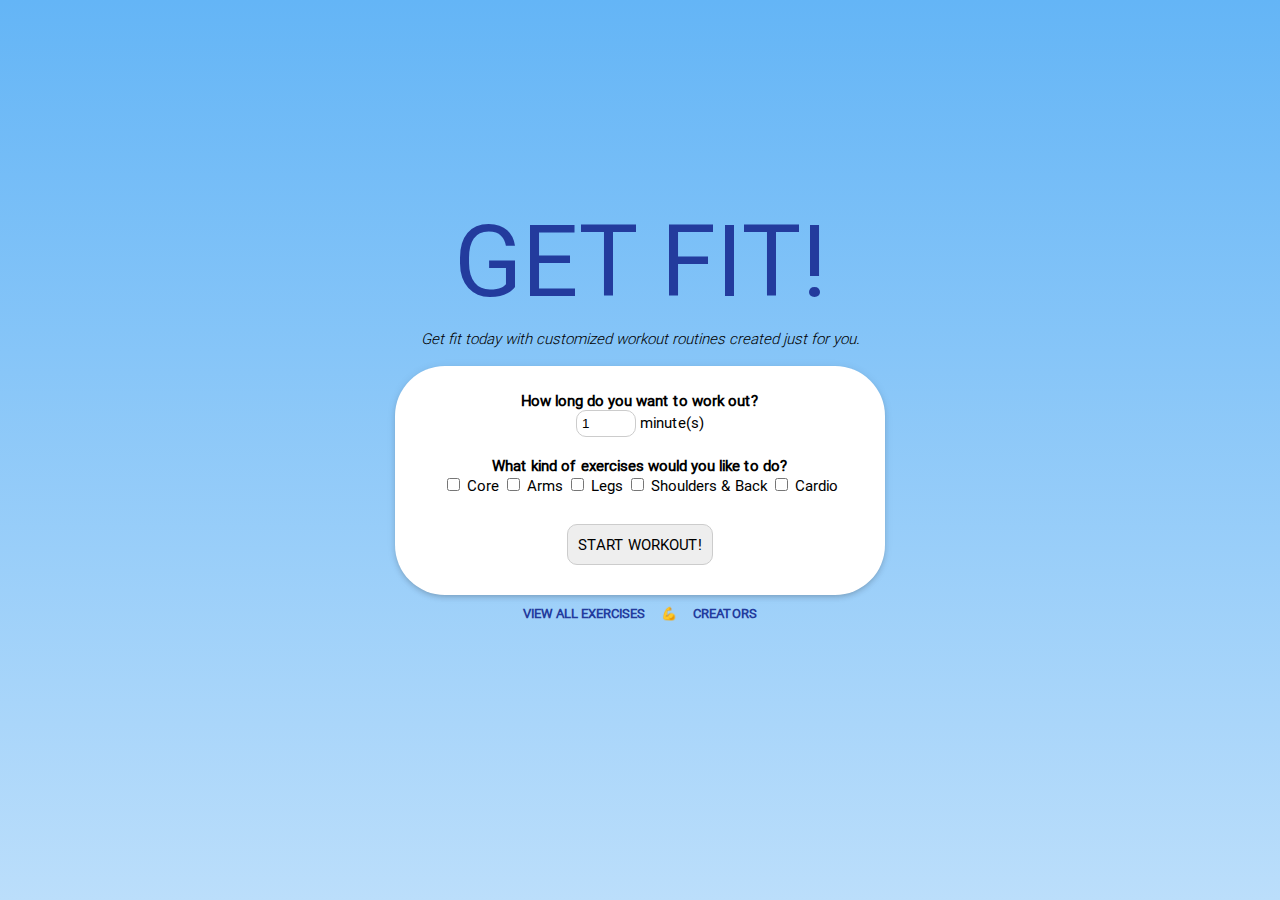
<file: index.html>
<!DOCTYPE html>
<html>
<head>
<script src="script.js"></script>
<link rel="stylesheet" href="styles.css">
 <link rel="stylesheet" href="https://cdnjs.cloudflare.com/ajax/libs/animate.css/3.5.2/animate.min.css">

</head>
<body>
      <script type="text/javascript" src="https://code.jquery.com/jquery-2.1.1.min.js"></script>
      <script type="text/javascript" src="js/materialize.min.js"></script>
<div id="content" class="animated bounceInLeft">
	<h1 class="animated rubberBand rainbow"><a href="">Get Fit!</a></h1>
	<p><div id="desc">Get fit today with customized workout routines created just for you.</div></p>
		<div id="panel" class="z-depth-2">
		<form id = "timeAndExerciseForm" onsubmit="return false">
		<fieldset>
			<b>How long do you want to work out?</b><br>
			<input type = "number" min = "1" max = "99" id = "time" value="1">
			minute(s)<br><br>
			
			<b>What kind of exercises would you like to do?</b>	<br>	
			<input type = "checkbox" id="core" value  = "Core">
			Core
			<input type = "checkbox" id="arms" value  = "Arms">
			Arms
			<input type = "checkbox" id="legs" value  = "Legs">
			Legs
			<input type = "checkbox" id="back" value  = "Shoulders and Back">
			Shoulders & Back
			<input type = "checkbox" id="cardio" value  = "Cardio">
			Cardio<br><br>
			<input type = "submit" onclick="getInfo()" style="font-family:Roboto; font-size:15px;" value = "Start Workout!">
		</fieldset>	
	</form>
	</div>
	<h2><a href="exerciseList.html">View All Exercises</a>&emsp; &#x1F4AA; &emsp;<a href="creators.html">Creators</a> </h2>
</div>

</body>
</html>
</file>
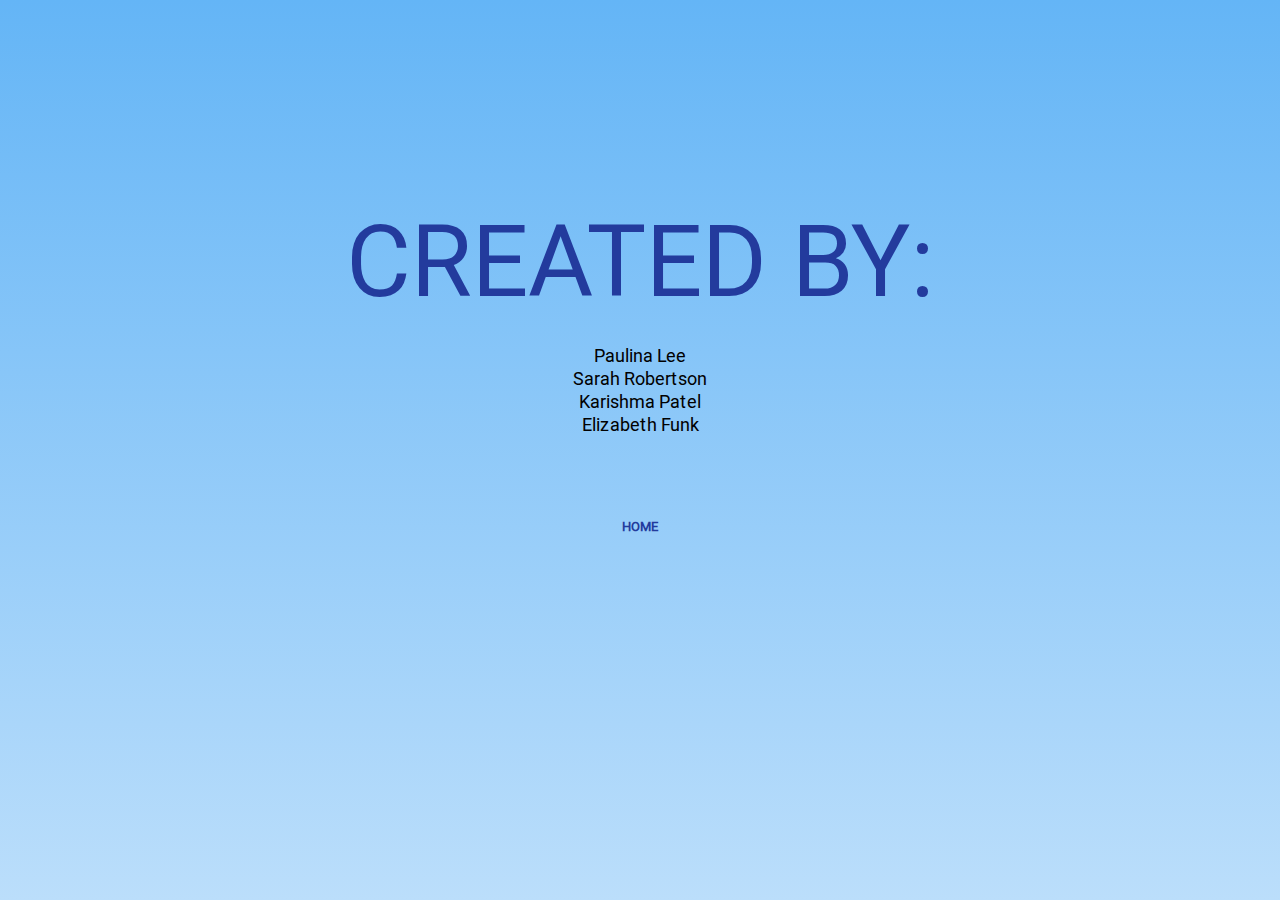
<file: creators.html>
<!DOCTYPE html>
<html>
<head>
<link rel = "stylesheet" href = "styles.css">
</head>
<body>
<div id="content">

<h1>Created By:</h1><br>
<p>Paulina Lee<br>Sarah Robertson<br>Karishma Patel<br>Elizabeth Funk<br> </p>
<p><br><br><a href="index.html"><h2>Home</h2></a></p>

</div> 
</body>
</html>
</file>
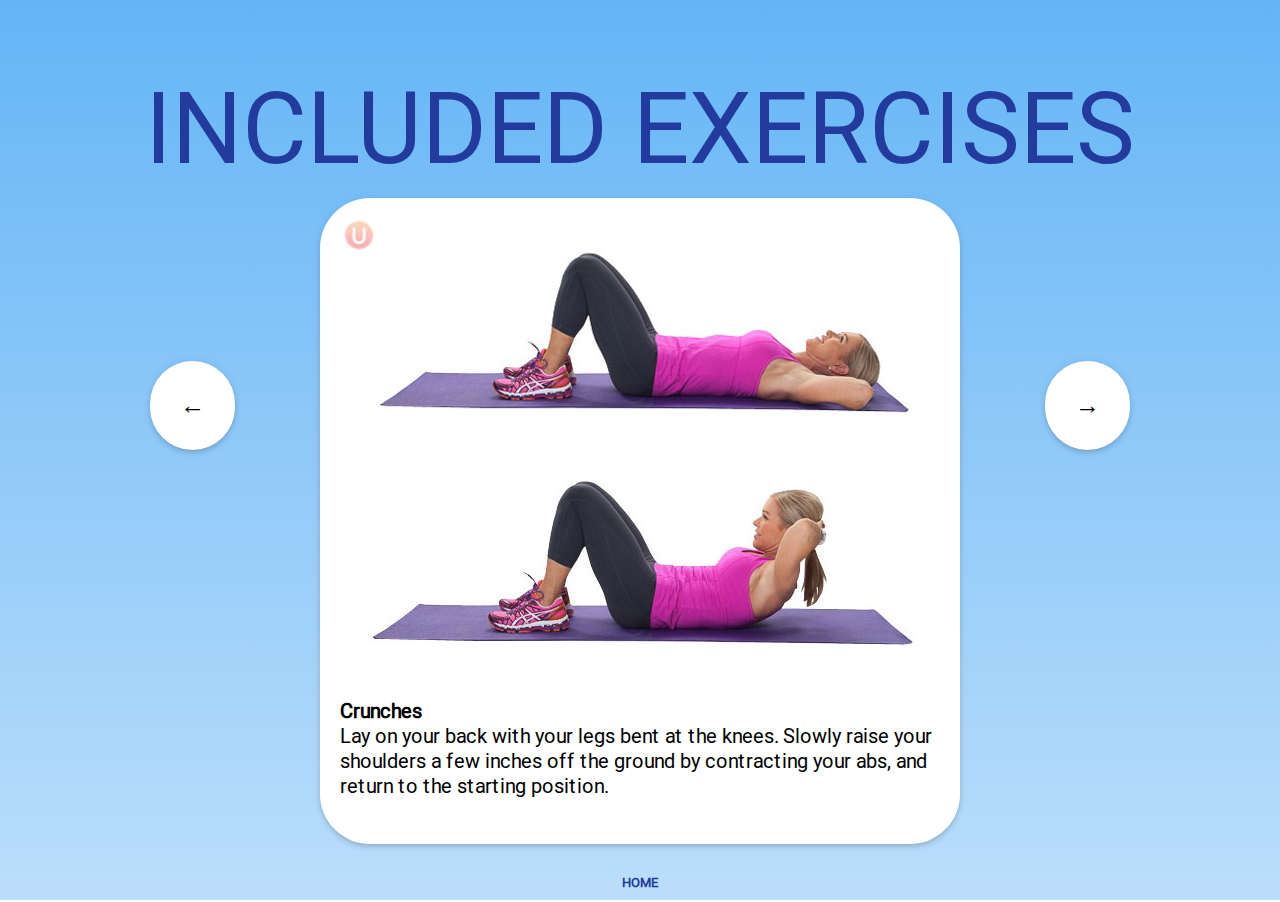
<file: exerciseList.html>
<!DOCTYPE html>
<html>
<head>
<link rel = "stylesheet" href = "styles.css">
<link rel="stylesheet" href="https://cdnjs.cloudflare.com/ajax/libs/animate.css/3.5.2/animate.min.css">

<script src="script.js"></script>
</head>
<body>
	<h1 class="animated bounceInLeft rubberBand">Included Exercises</h1>
        <div>
        <div id="exercisePanel" class="animated bounceInLeft z-depth-2">
        </div>
        <script>initMap();
        initPanel();</script>
<!--         <div id="toc">
                Crunches&emsp;
                Jumping Jacks&emsp;
                Tricep Dips&emsp;
                Squats&emsp;
                Lunges&emsp;
                Russian Twists&emsp;
                Calf Raises&emsp;
                Push Ups&emsp;
                Plank&emsp;
                Lunge Split Jumps&emsp;
                Sit Ups&emsp; 
                Bird-Dogs&emsp;
                Oblique Crunches&emsp;
                Side Lunges&emsp;
                Butt Kickers&emsp;
                Small Arm Circles&emsp;
                Big Arm Circles&emsp;
                Plank Ups&emsp;
                Supermans&emsp;
                Bridge&emsp;
        </div> -->
        <button id="prev" class="animated zoomIn left z-depth-2" onclick="prev()">←</button>
        <button id="next" class="animated zoomIn right z-depth-2" onclick="next()">→</button>
        </div>
       <!--  <script>loadContent();</script> -->
<!-- 	<h4>
        <div id="exercisePanel">
		<img src = "Exercise_Photos/Crunches.jpg"><br>
		Crunches:<br>
		Lay on your back with your legs bent at the knees. Slowly raise your shoulders a few inches off the ground by contracting your abs, and return to the starting position.<br>		
	</div>
	<div id="exercisePanel">
		<img src = "Exercise_Photos/JumpingJacks.jpg"><br>
		Jumping Jacks:<br>
		Stand normally, then jump your feet out to the sides and raise your arms over your head before returning to the starting position.<br>
	</div>
	<div id="exercisePanel">
		<img src = "Exercise_Photos/TricepDips.jpg"><br>
		Tricep Dips:<br>
		Place your hands shoulder-width apart on a stable surface. Hold yourself with your arms straight and your legs extended in front of you. Slowly lower your arms into a 90-degree angle, and then straighten.<br>
	</div>	
	<div id="exercisePanel">
		<img src = "Exercise_Photos/Squats.jpg"><br>
		Squats:<br>
		Stand with your feet apart, look straight ahead and hold your arms straight out in front of you. Lower your hips into a squat, keeping your knees over your feet and your back straight.<br>
	</div>
	<div id="exercisePanel">
                <img src = "Exercise_Photos/Lunges.jpg"><br>
                Lunges:<br>
                Step forward with one foot at a time, lowering until your knees are both at 90-degree angles. Make sure your front knee stays over your foot and your back knee doesn’t touch the ground.<br>
        </div>
	<div id="exercisePanel">
                <img src = "Exercise_Photos/RussianTwists.png"><br>
                Russian Twists:<br>
                Sit on the ground with your knees bent. Your upper body should create a V-shape with your thighs. Extend your arms out fully in front of you, and then turn to each side until they’re parallel to the ground.<br>
        </div>
	<div id="exercisePanel">
                <img src = "Exercise_Photos/CalfRaises.jpg"><br>
                Calf Raises:<br>
                Stand on the edge of a step or something elevated, with your heels hanging off the back and your toes on the ground. Raise your heels so you’re on tiptoe, and then lower them so they’re below the edge of the platform.<br>
        </div>
	<div id="exercisePanel">
                <img src = "Exercise_Photos/PushUps.jpg"><br>
                Push Ups:<br>
                Get into a plank position. Lower your body so that your chest gets as close to the ground as possible. Pull your elbows back as you descend, and keep your body straight.<br>
        </div>
	<div id="exercisePanel">
                <img src = "Exercise_Photos/Plank.jpg"><br>
                Plank:<br>
                Get into a push-up position, placing your forearms on the ground. Hold yourself up using your core.<br>
        </div>
	<div id="exercisePanel">
                <img src = "Exercise_Photos/LungeSplitJumps.jpg"><br>
                Lunge Split Jumps:<br>
                Get in a lunge position with one foot forward. Jump as high as possible, bringing your feet together, and then return to a lunge with the opposite leg forward.<br>
        </div>
	<div id="exercisePanel">
                <img src = "Exercise_Photos/SitUps.jpg"><br>
                Sit-Ups:<br>
                Lay on your back with your legs bent at the knees and your arms crossed on your chest. Lift your head, shoulder and back off the ground until you’re sitting up, and then lower down again.<br>
        </div>
	<div id="exercisePanel">
                <img src = "Exercise_Photos/BirdDogs.jpg"><br>
                Bird-Dogs:<br>
                Get on all fours with your knees and hands on the ground, looking at the floor. Extend one arm straight out in front of you and the opposite leg behind you. Repeat with the opposite side.<br>
        </div>
	<div id="exercisePanel">
                <img src = "Exercise_Photos/ObliqueCrunches.jpg"><br>
                Oblique Crunches:<br>
                Lay on your back with your legs bent at the knees. Perform a crunch, but bring your elbow up to the opposite knee.<br>
        </div>
	<div id="exercisePanel">
                <img src = "Exercise_Photos/SideLunges.jpg"><br>
                Side Lunges:<br>
                Stand straight with your feet shoulder-width apart and your hands clasped in front of you. Take a lateral step out to one side, bending the knee you step with and keeping the other straight. Straighten the leg you stepped with to lunge to the other side.<br>
        </div>
	<div id="exercisePanel">
                <img src = "Exercise_Photos/ButtKickers.jpg"><br>
                Butt Kickers:<br>
                Stand normally, and then run in place, bringing your heels up to your butt each time.<br>
        </div>
	<div id="exercisePanel">
                <img src = "Exercise_Photos/SmallArmCircles.jpg"><br>
                Small Arm Circles:<br>
                Extend your arms straight out to your sides. Move them in small, quick circles.<br>
        </div>
	<div id="exercisePanel">
                <img src = "Exercise_Photos/BigArmCircles.jpg"><br>
                Big Arm Circles:<br>
                Extend your arms straight out to your sides. Move them in large, wide circles.<br>
        </div>
	<div id="exercisePanel">
                <img src = "Exercise_Photos/PlankUps.jpg"><br>
                Plank Ups:<br>
                Start in a high plank position. Lower one forearm to the ground, then the other, until you’re in a low plank. Then straighten one arm at a time into a high plank.<br>
        </div>
	<div id="exercisePanel">
                <img src = "Exercise_Photos/Supermans.jpg"><br>
                Supermans:<br>
                Lie facedown on the ground. Reach your arms and legs straight out into the air so it looks like you’re doing a superman pose, and then lower.<br>
        </div>
	<div id="exercisePanel">
                <img src = "Exercise_Photos/Bridge.jpg"><br>
                Bridge:<br>
                Lay on your back with your legs bent at the knees. Lift your pelvis up to the ceiling and then lower it again.<br>
        </div>
	</h4> -->
	<h2><a href="index.html">Home</a> </h2>
	
</body>
</html>
</file>
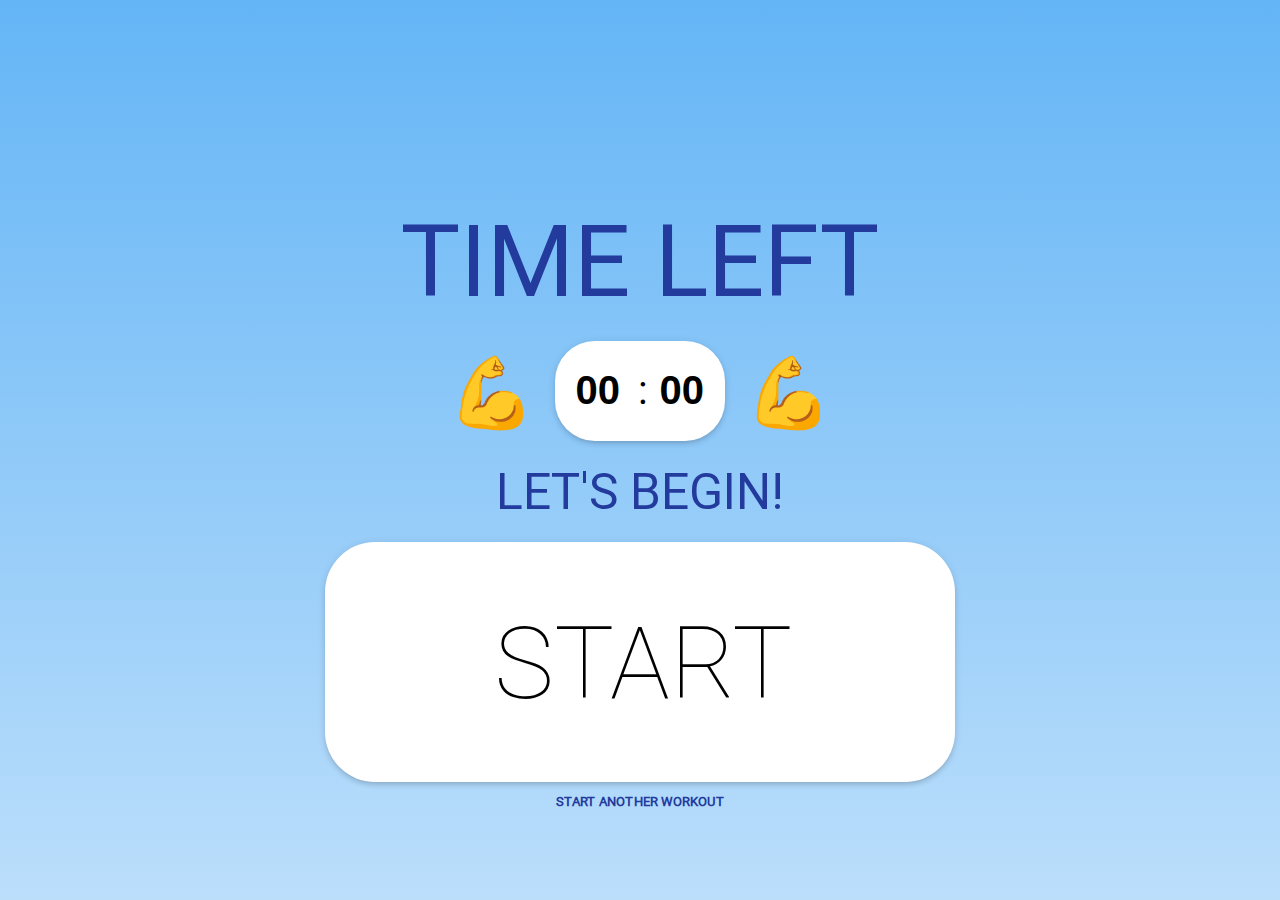
<file: workoutstart.html>
<!DOCTYPE html>
<html>
<head>
<link rel= "stylesheet" href = "styles.css">
<link rel="stylesheet" href="https://cdnjs.cloudflare.com/ajax/libs/animate.css/3.5.2/animate.min.css">

<script src="script.js"></script>
<script type="text/javascript" src="https://code.jquery.com/jquery-2.1.1.min.js"></script>
<script type="text/javascript" src="js/materialize.min.js"></script>
</head>
<body>
<div id="content">

<h1>Time Left</h1> 
<div id="left" class="animated infinite pulse">&#x1F4AA;</div> <div id="right" class="animated infinite pulse">&#x1F4AA;</div>
<div id="timer" class="animated infinite pulse z-depth-2">
	<input id="minutes" type="text" value="00" readonly style="margin-top:18px; margin-left:5px; width: 50px; height: 40px; border: none; background-color:none; font-size: 40px; font-weight: bold;"> : <input id="seconds" type="text" value="00" readonly style="width: 50px; height: 40px; border: none; background-color:none; font-size: 40px; font-weight: bold;">
</div>
<h1 style="margin-top:20px; font-size:50px;" ><div id = "update">Let's begin!</div></h1>
<div id="workout" class="z-depth-2" style="text-align: center;">
	<button class="nice" id="start" onclick="start()">Start</button>
</div>
<h2>
	<a href="index.html">Start Another Workout</a>
</h2>
</div>
<script>
</script>
</body>
</file>
<file: styles.css>
body {
	/* 7ABEDB */
	background-color: #90CAF9;
	background: -webkit-linear-gradient(#64B5F6, #BBDEFB) fixed; /* For Safari 5.1 to 6.0 */
    background: -o-linear-gradient(#64B5F6, #BBDEFB) fixed; /* For Opera 11.1 to 12.0 */ 
    background: -moz-linear-gradient(#64B5F6, #BBDEFB) fixed; /* For Firefox 3.6 to 15 */
    background: linear-gradient(#64B5F6, #BBDEFB) fixed; /* Standard syntax */
	font-family: Roboto;
	font-size: 12px;
}

@font-face {
	font-family: Stellar;  
	src: url(fonts/Stellar-Regular.otf);  
	font-weight: normal;  
}

@font-face {
	font-family: Stellar;  
	src: url(fonts/Stellar-light.otf);  
	font-weight: lighter;  
}

@font-face {
	font-family:Roboto;
	src: url(fonts/roboto/Roboto-Regular.ttf);
	font-weight: 400;
}

@font-face {
	font-family:Roboto;
	src: url(fonts/roboto/Roboto-Thin.ttf);
	font-weight: 300;
}

@font-face {
	font-family:Roboto;
	src: url(fonts/roboto/Roboto-Light.ttf);
	font-weight: 350;
}


h1 {
	color: #233B9D;
	font-family: Roboto;
	font-weight: 400;
	text-transform: uppercase;
    font-size: 100px;
	text-align: center;
	margin-bottom: -10px;
}

h1 a {
	color: inherit;
}

h2 {
	color: #233B9D;
	font-size: 13px;
	text-align: center;
	font-family: Roboto;
	font-weight: 400px;
	vertical-align: text-bottom;
	text-transform: uppercase;
}

h2 a {
	color: #233B9D;
	text-decoration: none;
}

h2 a:hover{
	text-decoration: underline;
}

h3 {
	font-family: Roboto;
	text-transform: uppercase;
	font-size: 30px;
}

h4 {
	/* for exercise descrip */
	text-align:left;
	font-size:20px;
	font-color:#666666;
	font-weight:400;
}

a {
	text-decoration: none;
	font-color: #666;
}

fieldset {
	border: none;
	text-align: center;
}

input[type=submit]{
	-webkit-border-radius: 10px;
	-moz-border-radius: 10px;
	border-radius: 10px;
	font-family: calibri;
	text-transform: uppercase;
	border: 1px solid #ccc;
	background-color: #eee;
	padding:10px;
	margin-top: 10px;
}

input[type=number]{
	-webkit-border-radius: 10px;
	-moz-border-radius: 10px;
	border-radius: 10px;
	border: 1px solid #ccc;
	padding: 5px;
}

p {
    color: #010101;
	font-size: 150%;
	text-align: center;
}

#desc {
	font-weight:350;
	font-size: 15px;
	font-style: italic;
	text-align: center;
}

#panel {
	width: 450px;
	margin: auto;
	font-size: 15px;
	padding: 20px;
	background-color: #fff;
	-webkit-border-radius: 50px;
	-moz-border-radius: 50px;
	border-radius: 50px;
}

#exercisePanel {
	width: 600px;
        margin: auto;
        margin-top:20px;
	margin-bottom: 30px;
        padding: 20px;
        background-color: #fff;
        -webkit-border-radius: 50px;
        -moz-border-radius: 50px;
        border-radius: 50px;
}

img {
	max-width: 100%;
	height: auto;
}

#content {
	margin-top: 200px;
}

button.nice {
	width:100%; 
	height:100%; 
	font-size:100px;
	background: none;
	border:none; 
	font-family: Roboto;
	font-weight: 300;
	text-transform: uppercase;
}

button.left {
	position: absolute;
	left:150px;
	bottom:50%;
	padding:30px;
	border:none;
	font-size:25px;
	background: #fff;
	-webkit-border-radius: 55px;
    -moz-border-radius: 55px;
    border-radius: 55px;
}

button.right {
	position:absolute;
	right:150px;
	bottom:50%;
	padding:30px;
	border:none;
	font-size:25px;
	background: #fff;
	-webkit-border-radius: 55px;
    -moz-border-radius: 55px;
    border-radius: 55px;
}

#left {
	position:absolute;
	font-size: 70px;
	top:350px;
	left:35%;
}

#right {
	position:absolute;
	font-size: 70px;
	right:35%;
	top:350px;
}
#workout {
	width: 575px;
	height: 200px;
    margin: auto;
    padding: 20px 25px 20px 30px;
    margin-top:30px;
    background-color: #fff;
    -webkit-border-radius: 50px;
    -moz-border-radius: 50px;
    border-radius: 50px;
}

#timer {
	background: #fff;
	-webkit-border-radius: 40px;
    -moz-border-radius: 40px;
    border-radius: 40px;
    padding: 10px;
    margin: auto;
    margin-top:30px;
    font-size: 40px;
	width:150px;
	height:80px;
	text-align: center;
}

/* stuff from materialize css */

.z-depth-2 {
  box-shadow: 0 3px 5px 0 rgba(0, 0, 0, 0.11), 0 1px 10px 0 rgba(0, 0, 0, 0.08), 0 2px 4px -3px rgba(0, 0, 0, 0.14);
}

#nav {
	text-align: center;
}

#toc {
	text-align:center;
	width:600px;
	margin:auto;

.rainbow {
  background: linear-gradient(to bottom right, #000080, #00FFFF);
  color:transparent;
  -webkit-background-clip: text;
  background-clip: text;
}
</file>
